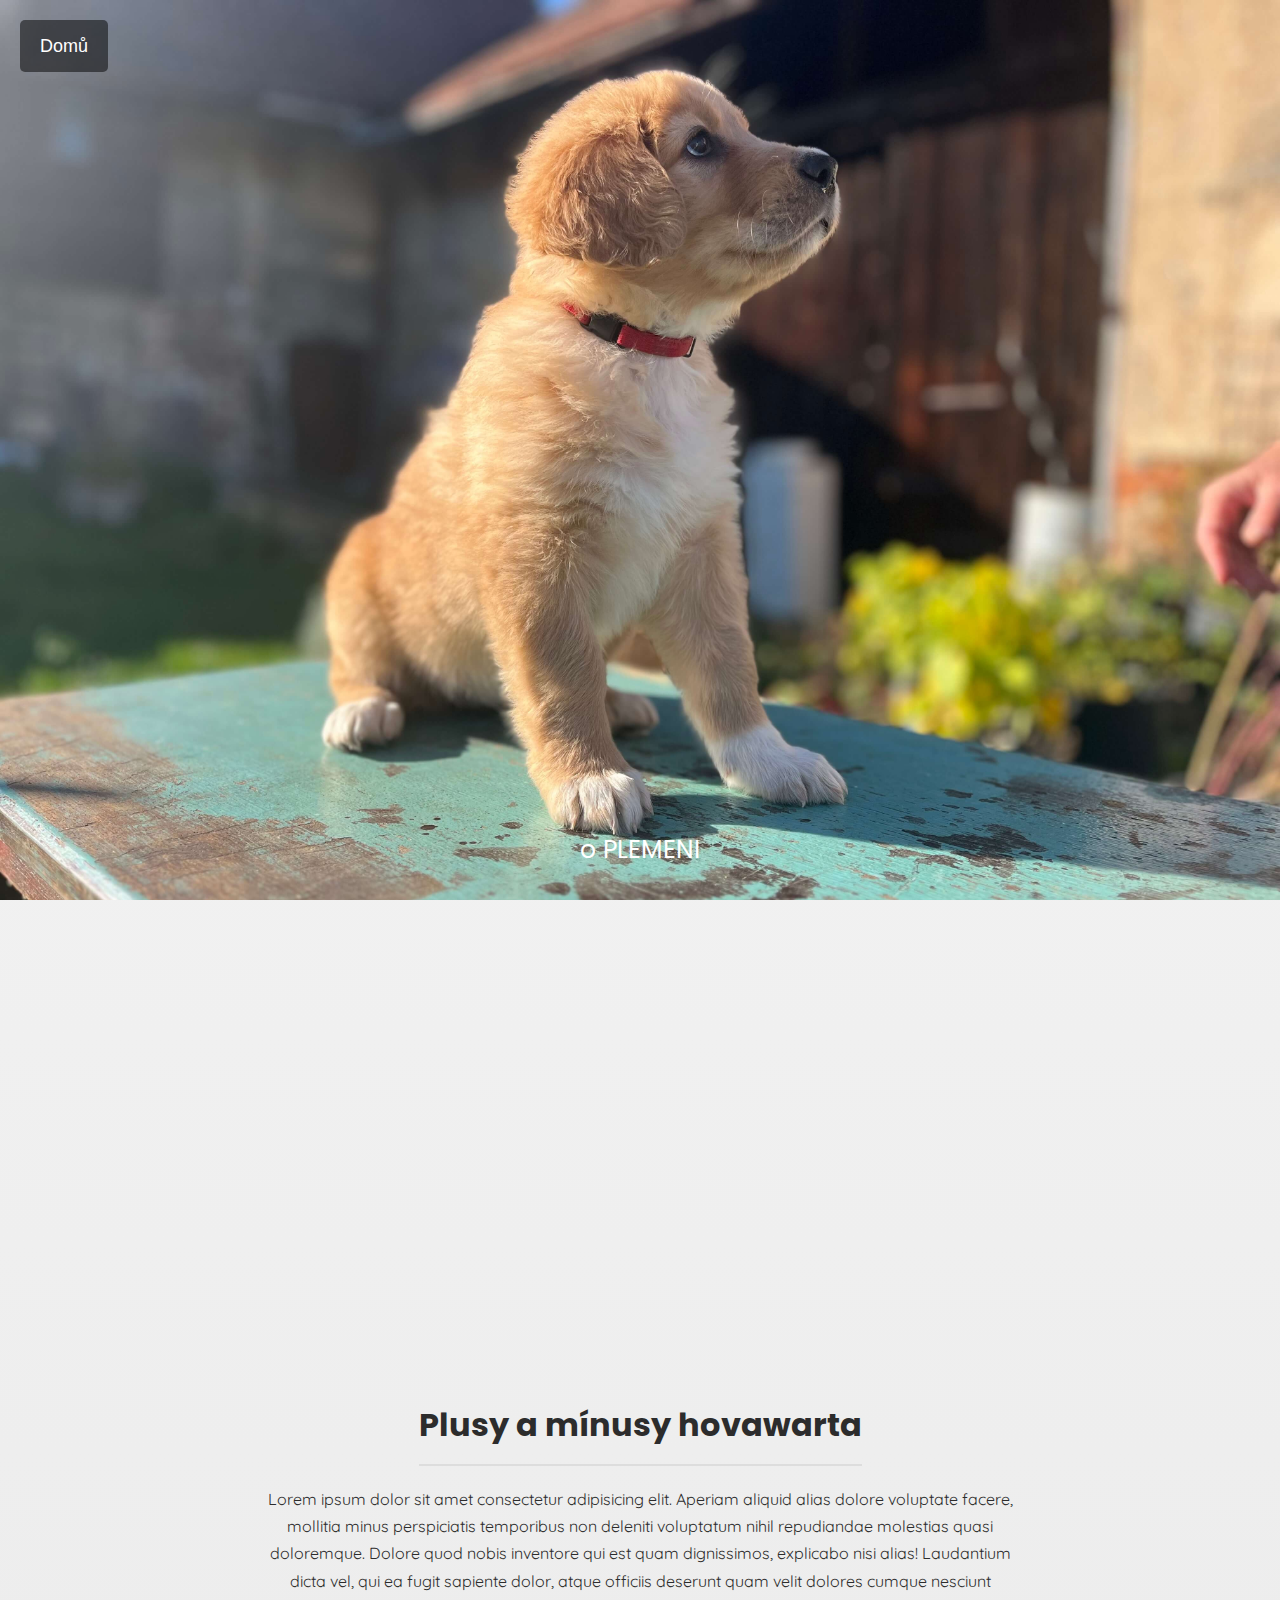
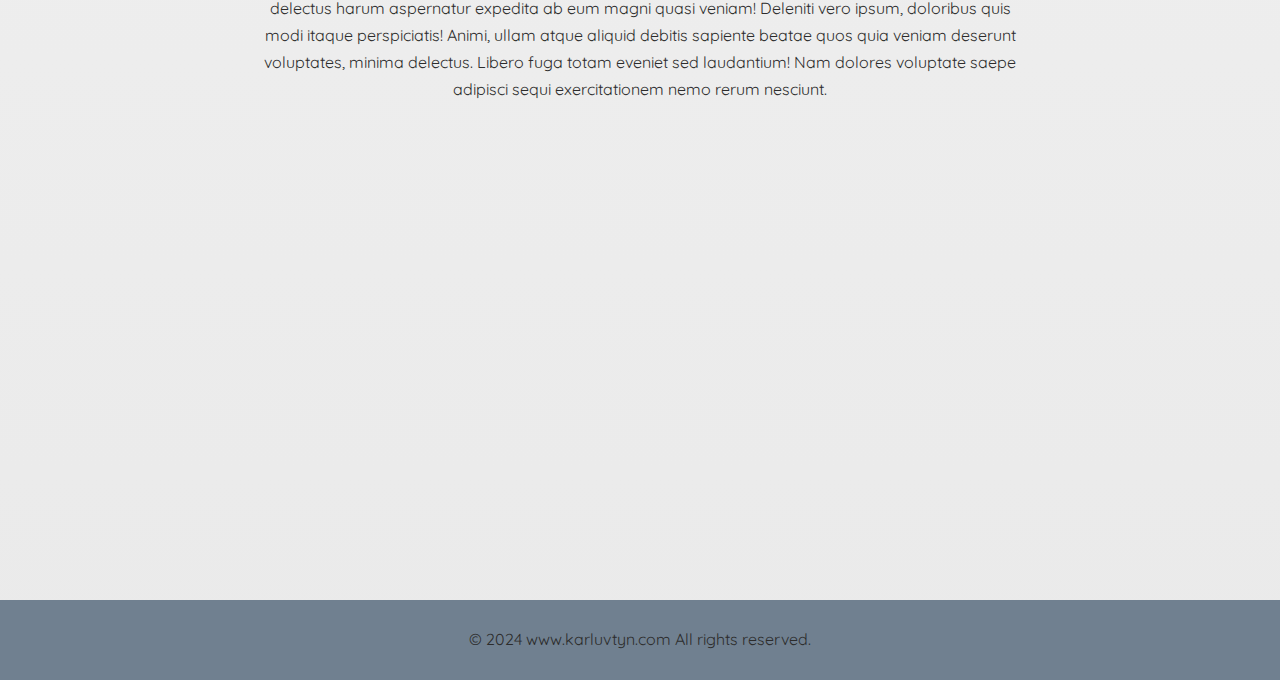
<file: obecne.html>
<!DOCTYPE html>
<html>
    <head>
        <meta charset="UTF-8">
        <meta charset="ISO 8859-2">
        <meta charset="Windows-1250">
        <meta name="viewport" content="width=device-width, initial-scale=1.0">
        <title>Karlův Týn</title>
        <link rel="stylesheet" href="obecnestyle.css">
        <link rel="preconnect" href="https://fonts.googleapis.com">
        <link rel="preconnect" href="https://fonts.gstatic.com" crossorigin>
        <link href="https://fonts.googleapis.com/css2?family=Poppins:ital,wght@0,100;0,200;0,300;0,400;0,500;0,600;0,700;0,800;0,900;1,100;1,200;1,300;1,400;1,500;1,600;1,700;1,800;1,900&display=swap" rel="stylesheet">
        <link rel="preconnect" href="https://fonts.googleapis.com">
        <link rel="preconnect" href="https://fonts.gstatic.com" crossorigin>
        <link href="https://fonts.googleapis.com/css2?family=Poppins:ital,wght@0,100;0,200;0,300;0,400;0,500;0,600;0,700;0,800;0,900;1,100;1,200;1,300;1,400;1,500;1,600;1,700;1,800;1,900&family=Quicksand:wght@300..700&display=swap" rel="stylesheet">
    </head>
    <body>
        <header>
            <div class="header-content">
                <a href="index.html" class="home-link">Domů</a>
                <a href="#content" class="scroll-link" id="scroll-button">o PLEMENI</a>
            </div>
        </header>
        <section id="content" class="content">
            <h1>Plusy a mínusy hovawarta</h1>
            <p>Lorem ipsum dolor sit amet consectetur adipisicing elit. Aperiam aliquid alias dolore voluptate facere, 
                mollitia minus perspiciatis temporibus non deleniti voluptatum nihil repudiandae molestias quasi doloremque. 
                Dolore quod nobis inventore qui est quam dignissimos, explicabo nisi alias! Laudantium dicta vel, qui ea fugit sapiente dolor, 
                atque officiis deserunt quam velit dolores cumque nesciunt delectus harum aspernatur expedita ab eum magni quasi veniam! Deleniti vero ipsum, 
                doloribus quis modi itaque perspiciatis! Animi, ullam atque aliquid debitis sapiente beatae quos quia veniam deserunt voluptates, minima delectus. 
                Libero fuga totam eveniet sed laudantium! Nam dolores voluptate saepe adipisci sequi exercitationem nemo rerum nesciunt.</p>
        </section>
        <footer class="footer">
            <p><p>&copy; 2024 www.karluvtyn.com All rights reserved.</p></p>
          </footer>
        <script src="obecne.js"></script>
    </body>
</html>
</file>
<file: obecnestyle.css>
* {
    margin: 0;
    padding: 0;
    box-sizing: border-box;
}

body {
    font-family: Arial, sans-serif;
    line-height: 1.8;
    background: linear-gradient(to bottom, #f5f5f5, #eaeaea);
    margin: 0;
    padding: 0;
    color: #333;
}

body {

  }

html {
    scroll-behavior: smooth; /* Enables smooth scrolling */
}

header {
    height: 100vh;
    position: relative;
    display: flex;
    justify-content: center;
    align-items: center;
    overflow: hidden;
}

header::before {
    content: '';
    position: absolute;
    top: 0;
    left: 0;
    width: 100%;
    height: 100%;
    background: url('images/Albiero.jpeg') no-repeat top/cover;
    z-index: -1;
}

h1 {
    text-align: center;
    font-size: 2em;
    margin-bottom: 20px;
    border-bottom: 2px solid #ddd;
    padding-bottom: 10px;
    color: #2C2C2C;
    font-family: "Poppins", sans-serif;
}

p {
    font-size: 16px;
    line-height: 1.7;
    color: #2C2C2C;
    font-family: "Quicksand", sans-serif;
}


.header-content {
    text-align: center;
    color: white;
    z-index: 1; /* Ensures content is above the overlay */
}

.home-link {
    position: absolute;
    top: 20px;
    left: 20px;
    color: white;
    text-decoration: none;
    font-size: 18px;
    background: rgba(0, 0, 0, 0.5);
    padding: 10px 20px;
    border-radius: 5px;
}

.scroll-link {
    display: inline-block;
    margin-top: 800px;
    color: white;
    text-decoration: none;
    font-size: 25px;
    padding: 5px 10px;
    border-bottom: 1px solid transparent;
    transition: all 0.3s ease;
    font-family: "Poppins", sans-serif;
}

.scroll-link:hover {
    border-bottom: 1px solid white;
    border-radius: 0px;
}

.content {
    max-width: 800px;
    margin: 200px auto;
    padding: 20px;
}

#content {
    height: 100vh;
    display: flex;
    justify-content: center;
    align-items: center;
    flex-direction: column;
    text-align: center;
}

@media  (max-width: 768px) {
    .scroll-link {
        margin-top: 550px;
    }

    .content {
        height: 0;;
        display: flex;
        justify-content: center;
        align-items: center;
        flex-direction: column;
        text-align: center;
        margin-top: 20%;
    }

    .content p {
        font-size: 10px;
        line-height: 1.3;
    }

    .content h1 {
        font-size: 16px;
    }
}

.footer {
    background-color: #708090;
    width: 100%;
    color: white;
    height: 80px;
    display: flex;
    align-items: center;
    justify-content: center;
  }
</file>
